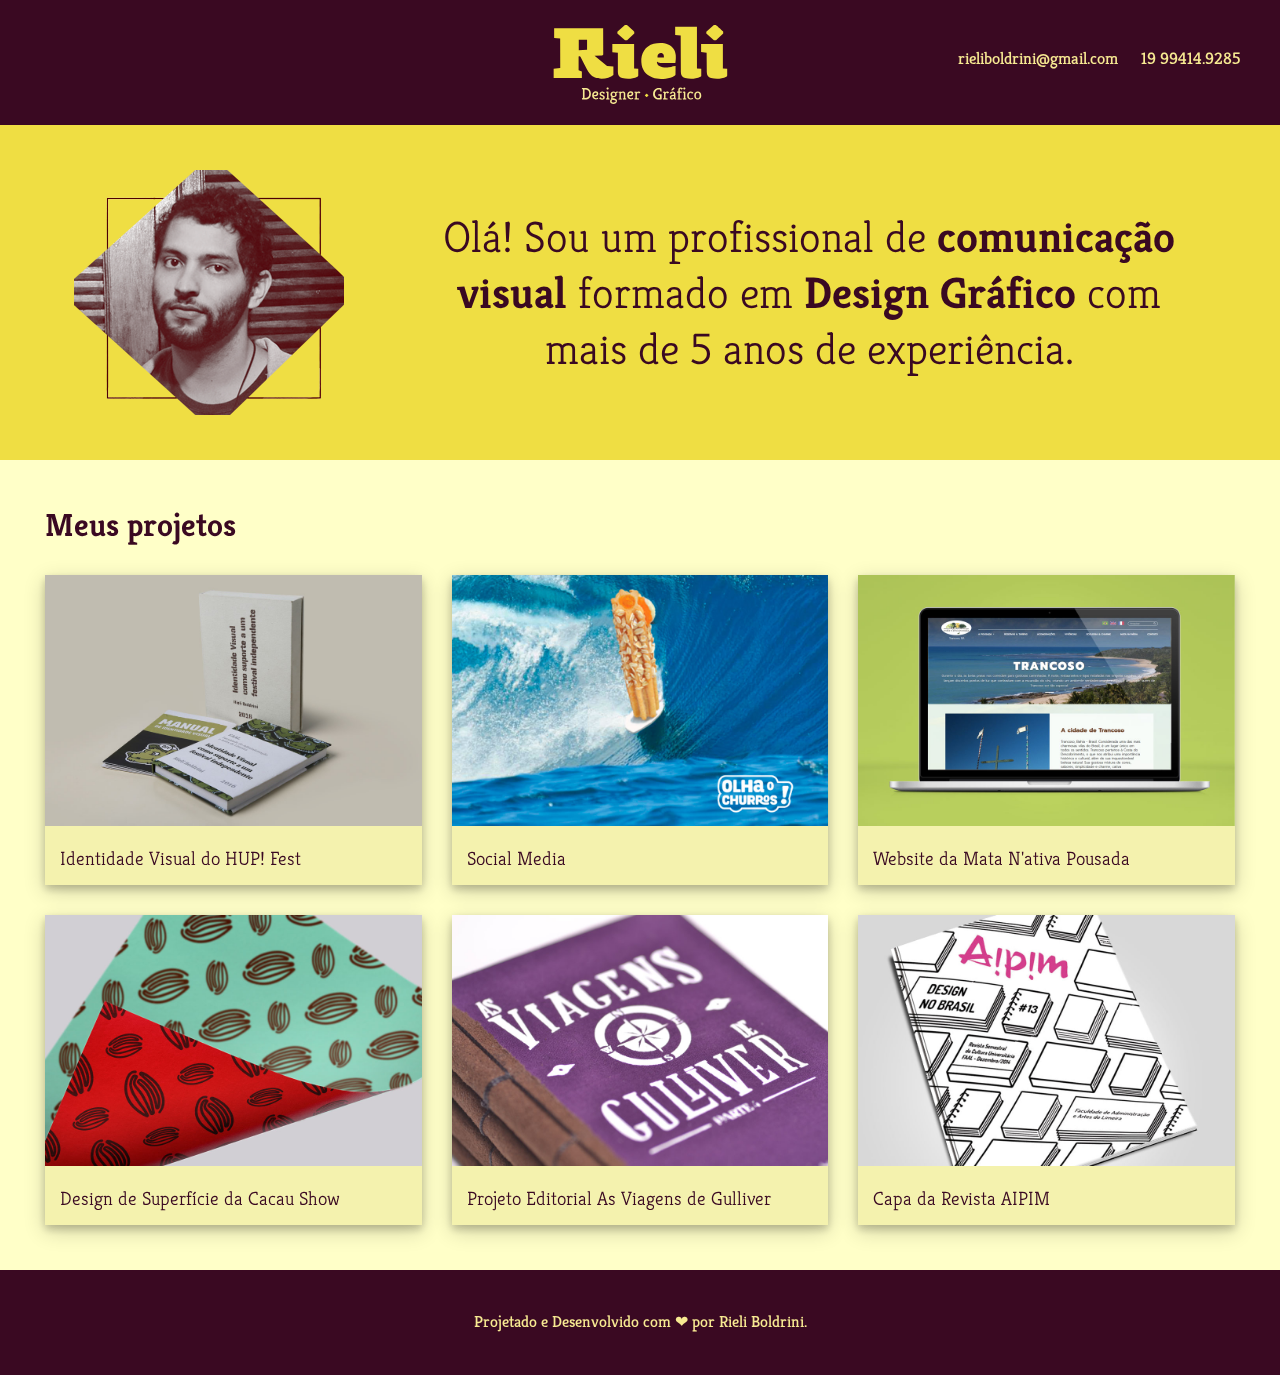
<file: v1/index.html>
<!DOCTYPE html>
<html lang="en">
<head>
	<meta charset="UTF-8">
	<meta name="viewport" content="width=device-width, initial-scale=1">
	<title>Rieli Boldrini</title>
	<link href="https://fonts.googleapis.com/css?family=Kreon:300,400,700" rel="stylesheet">
	<link rel="stylesheet" href="css/style.css">
	<script src="js/jquery-3.1.0.min.js"></script>
	<script src="js/script.js"></script>
</head>
<body>
	<div id="site-wrapper">
		<div id="site-canvas">
			<div id="site-menu">
				<a href="#" class="toggle-nav"><img src="img/icon_close.svg" width="23" height="23" alt="Icon close"></a>
				<nav>
					<ul>
						<li>rieliboldrini@gmail.com</li>
						<li>19 99414.9285</li>
					</ul>
				</nav>
			</div>
			<header>
				<img class="logo" src="img/logo_rieli_amarelo.svg" width="175" height="79" alt="Rieli Boldrini">
				<nav class="menu">
					<ul>
						<li>rieliboldrini@gmail.com</li>
						<li>19 99414.9285</li>
					</ul>
				</nav>
				<a href="#" class="toggle-nav btn btn-lg btn-success" id="big-sexy"><i class="fa fa-bars"><img src="img/icon_menu.svg" width="28" height="28" alt="Opções"></i></a>
			</header>
		<section>
			<div class="sobre">
				<img src="img/rieli_foto.png" alt="Foto do Designer"> 
				<h1>
					Olá! Sou um profissional de <strong>comunicação visual</strong> formado em <strong> Design Gráfico</strong> com mais de 5 anos de experiência.
				</h1>
			</div>
			<div class="projetos">
				<h2>
					Meus projetos
				</h2>
				<div class="card">
					<img src="img/portifolio_tcc.jpg" alt="TCC">
					<p>Identidade Visual do HUP! Fest</p>
				</div>
				<div class="card">
					<img src="img/portifolio_social_media.jpg" width="100" alt="TCC">
					<p>Social Media</p>
				</div>
				<div class="card">
					<img src="img/portifolio_mata_nativa.jpg" width="100" alt="TCC">
					<p>Website da Mata N'ativa Pousada</p>
				</div>
				<div class="card">
					<img src="img/portifolio_cacau.jpg" width="100" alt="TCC">
					<p>Design de Superfície da Cacau Show</p>
				</div>
				<div class="card">
					<img src="img/portifolio_viagens.jpg" width="100" alt="TCC">
					<p>Projeto Editorial As Viagens de Gulliver</p>
				</div>
				<div class="card">
					<img src="img/portifolio_aipim.jpg" width="100" alt="TCC">
					<p>Capa da Revista AIPIM</p>
				</div>
			</div>
		</section>
		<footer>
			<p>Projetado e Desenvolvido com ❤ por Rieli Boldrini.</p>
		</footer>
		</div>
	</div>
</body>
</html>
</file>
<file: v1/css/style.css>
html,
body,
main {
	background-color: #ffffc8;
	padding: 0;
	margin: 0;
	height: 100%;
	width: 100%;
}

h1,
h2 {
	padding: 0;
	margin: 0;
}

header {
	background-color: #3a0922;
	width: 100%;
	height: 125px;
	padding: 25px;
	box-sizing: border-box;
}

header img.logo {
	position: absolute;
	left: 0px;
	right: 0px;
	margin: auto;
}

h1 {
	font-size: 2em;
	color: #3a0922;
	font-family: "Kreon", serif;
	font-weight: 300;
	padding: 15px;
	margin: 0 auto;
}

h2 {
	font-size: 2em;
	color: #3a0922;
	font-family: "Kreon", serif;
	font-weight: 700;
	margin: 15px;
	width: 100%;
}

strong {
	font-weight: 700;
}

section {
	width: 100%;
	display: flex;
	flex-wrap: wrap;
}

footer {
	background-color: #3a0922;
	width: 100%;
	height: 80px;
}

footer {
	font-size: 1em;
	color: #f7ea92;
	font-family: "Kreon", serif;
	font-weight: 400;
	text-align: center;
	padding-top: 25px;
}

#site-wrapper {
  position: relative;
  overflow: hidden;
  width: 100%; /* Temp: Simulates a tall page. */
}

#site-canvas {
  width: 100%;
  height: 100%;
  position: relative;

  -webkit-transform: translateX(0);
  transform: translateX(0);

  -webkit-transform: translate3d(0, 0, 0);
  transform: translate3d(0, 0, 0);

  -webkit-transition: 300ms ease all;
  transition: 300ms ease all;

  -webkit-backface-visibility: hidden;
  backface-visibility: hidden;
  }

.show-nav #site-canvas {
  -webkit-transform: translateX(300px);
  transform: translateX(300px);

  -webkit-transform: translate3d(300px, 0, 0);
  transform: translate3d(300px, 0, 0);
}

#site-menu {
  margin: 0;
  width: 300px;
  height: 100%;
  position: absolute;
  top: 0;
  left: -300px;
  background: #4c232b;
  padding: 30px;
  box-sizing: border-box;
}

nav ul {
	padding: 0;
}

nav li {
	list-style-type: none;
	text-decoration: none;
	font-size: 1.3em;
	color: #f7ea92;
	font-family: "Kreon", serif;
	font-weight: 400;
	padding: 10px;
}

.toggle-nav {
	padding: 10px;
}

.btn {
	position: absolute;
    right: 25px;
    padding-top: 20px;
    display: block;
}

.projetos {
	box-sizing: border-box;
	width: 100%;
	margin: 30px;
}

.projetos img {
	width: 100%;
}

.sobre {
	width: 100%;
	display: flex;
	flex-wrap: wrap;
	background-color: #efde43;
	padding: 45px;
	-moz-box-sizing:padding-box;
	box-sizing:padding-box; 
	-webkit-box-sizing:padding-box;
	align-items: center;
}

.sobre img {
    width: 75%;
    margin: 0 auto;
}

.card {
	margin: 0px 0px 35px 0px;
	width: 100%;
	box-sizing: border-box;
	background-color: #f4f2ae;
	font-size: 1.2em;
	color: #3a0922;
	font-family: "Kreon", serif;
	font-weight: 300;
	box-shadow: 0 4px 8px 0 rgba(0, 0, 0, 0.2), 0 6px 20px 0 rgba(0, 0, 0, 0.19);
}

.card p {
	margin: 0;
	padding: 15px;
}

.menu {
	display: none;
	position: absolute;
	font-size: 0.8em;
	right: 20px;
	padding: 10px;
}

.menu li {
	display: inline;
}

@media screen and (min-width: 550px) {
	.projetos,
	.sobre {
		display: flex;
		flex-wrap: wrap;
	}

	.sobre img {
		width: 270px;
    	height: 245px;
	}

	.card {
		width: calc(50% - 30px);
		margin: 15px;
	}

	h1 {
		-moz-box-sizing:padding-box;
		box-sizing:padding-box; 
		-webkit-box-sizing:padding-box;
		padding: 20px;
		text-align: center;
		width: calc(75% - 40px);
	}
}

@media screen and (min-width: 901px) and (max-width: 1040px){
	h1 {
		font-size: 2.5em;
		width: calc(75% - 100px);
		padding-left: 30px;
		text-align: center;
	}

	.btn {
		display: none;
	}

	.menu {
		display: block;
	}
}

@media screen and (min-width: 1041px) {
	.card {
		width: calc(33.333% - 30px);
		margin: 15px;
	}

	h1 {
		font-size: 2.75em;
		width: calc(75% - 140px);
		padding-left: 30px;
	}

	.btn {
		display: none;
	}

	.menu {
		display: block;
	}
}
</file>
